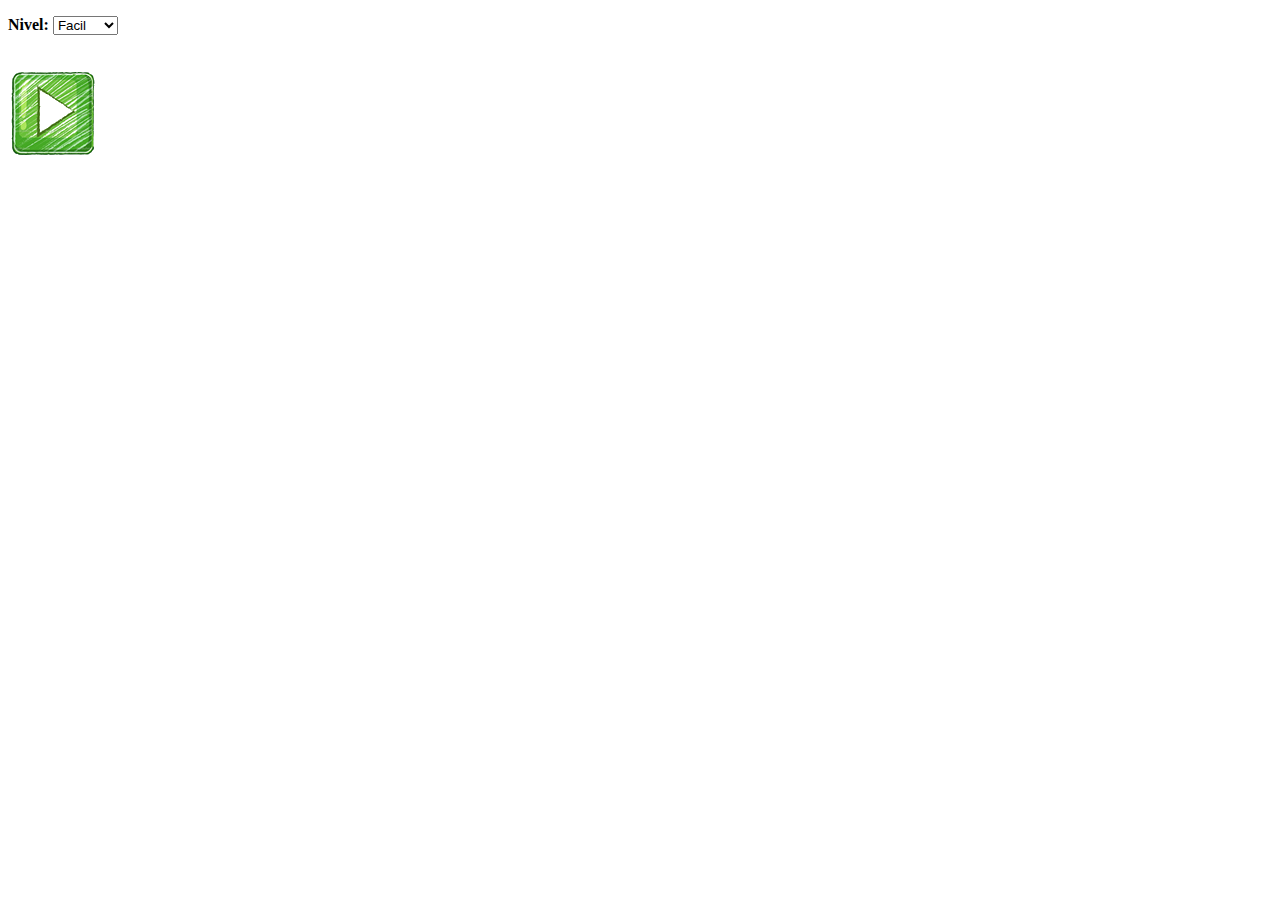
<file: estourando_baloes/index.html>
<!DOCTYPE HTML>
<html lang="pt-br">
	<head>
		<meta charset="UTF-8">

		<title>Estourando balões</title>

		<script language='Javascript'>
			
			function iniciaJogo(){
				var nivel_jogo = document.getElementById('niveljogo').value;
				window.location.href = 'jogo.html?'+nivel_jogo;
			}

		</script>
	</head>

	<body>
		<div>
			<p>
				<strong>Nivel: </strong>
				<select id="niveljogo">
					<option value="1">Facil</option>
					<option value="2">Normal</option>
					<option value="3">Dificil</option>
				</select>
			</p>
			<br />
			<img src="imagens/iniciar.png" onclick="iniciaJogo()" />
		</div>
	</body>
	
</html>
</file>
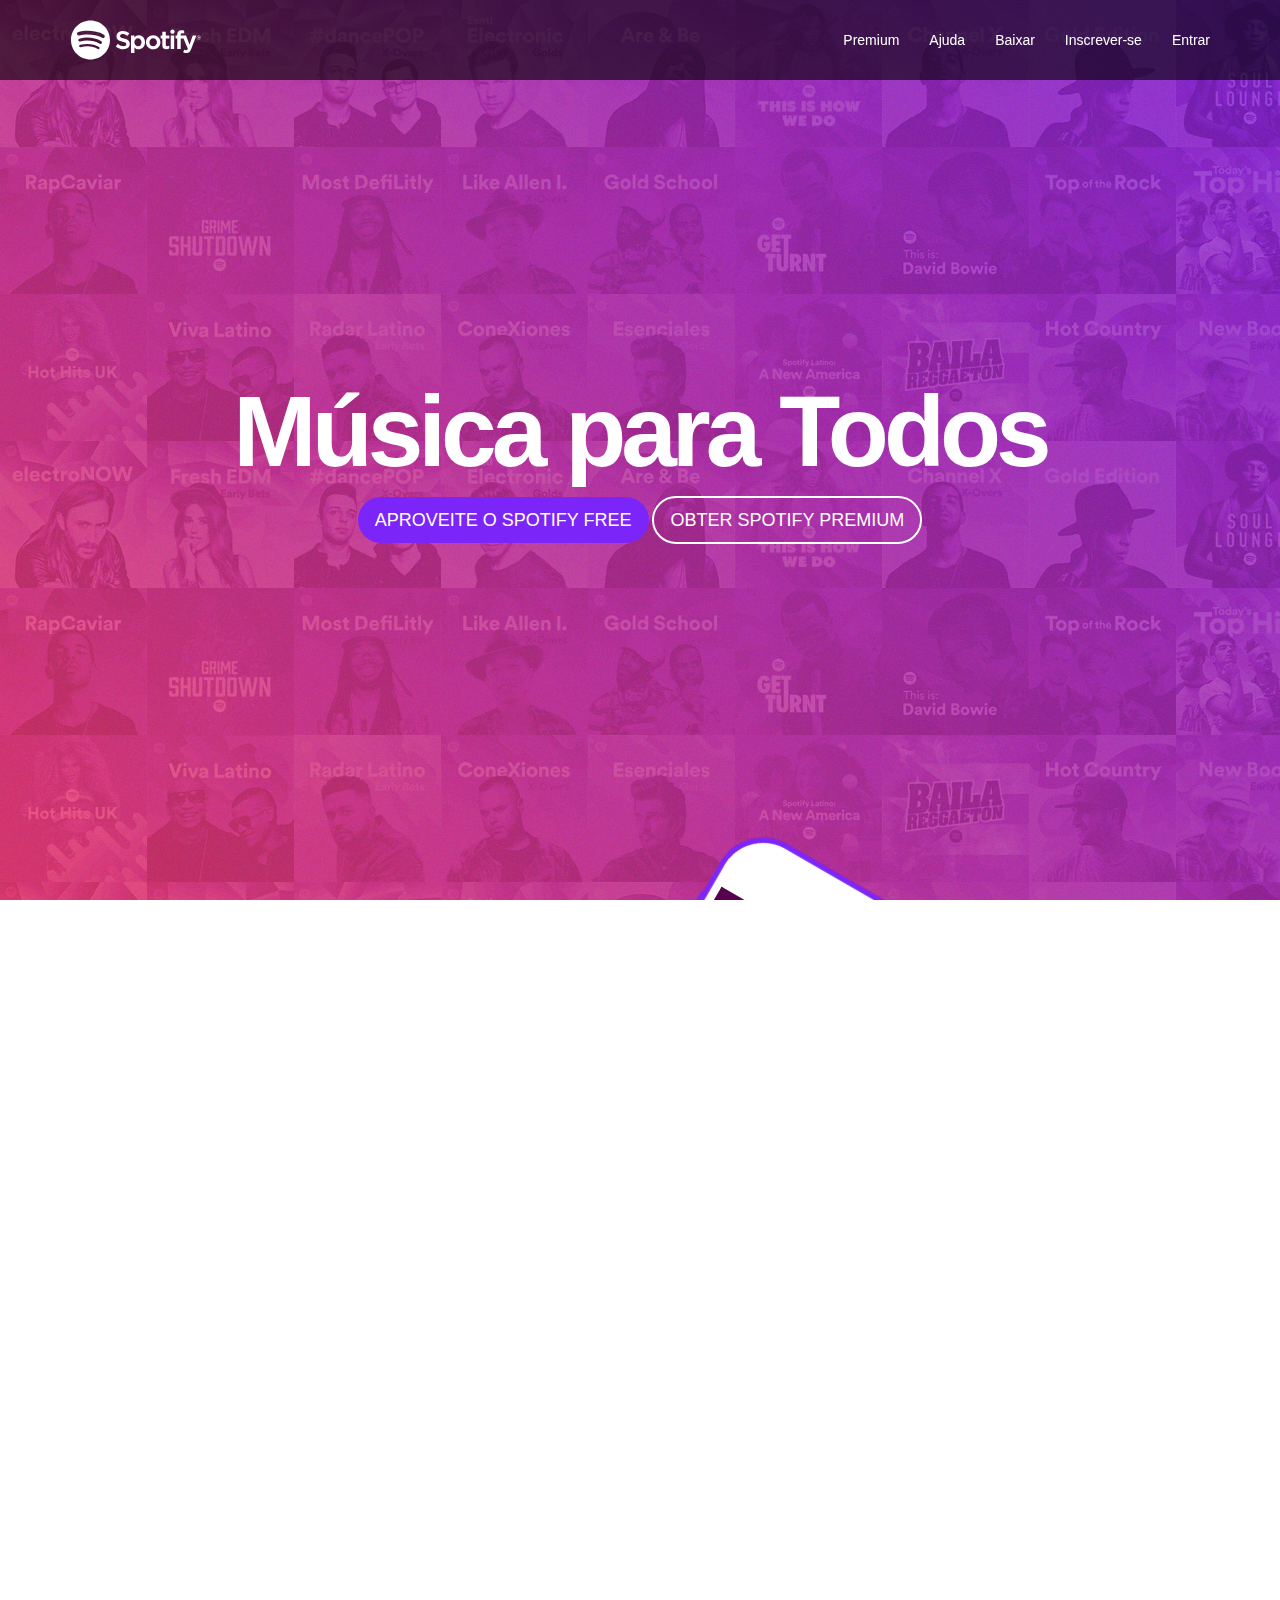
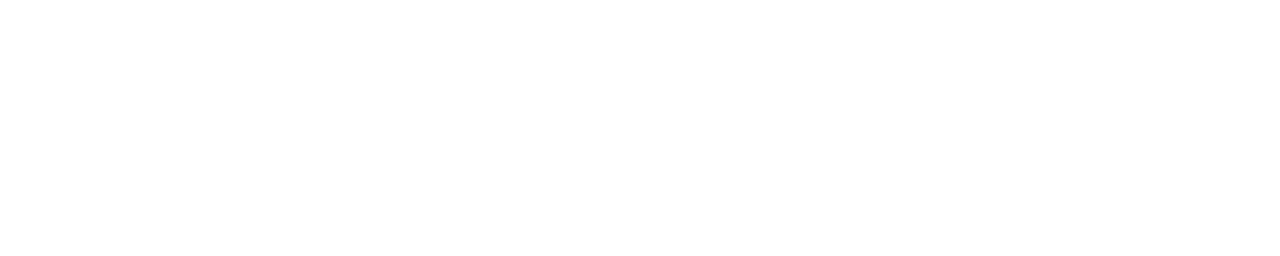
<file: projeto-inicial-spotify/index.html>
<!DOCTYPE html>
<html lang="pt-br">
  <head>
    <meta charset="utf-8">
    <meta http-equiv="X-UA-Compatible" content="IE=edge">
    <meta name="viewport" content="width=device-width, initial-scale=1">

    <title>Música para todos - Spotify</title>
    <link rel="icon" href="imagens/favicon.png">

    <!-- Bootstrap -->
    <link href="bootstrap/css/bootstrap.min.css" rel="stylesheet">
    <link href="estilo.css" rel="stylesheet">

    <!-- HTML5 shim and Respond.js for IE8 support of HTML5 elements and media queries -->
    <!-- WARNING: Respond.js doesn't work if you view the page via file:// -->
    <!--[if lt IE 9]>
      <script src="https://oss.maxcdn.com/html5shiv/3.7.2/html5shiv.min.js"></script>
      <script src="https://oss.maxcdn.com/respond/1.4.2/respond.min.js"></script>
    <![endif]-->
  </head>

  <body>

    <nav class="navbar navbar-fixed-top navbar-inverse navbar-transparente">
      <div class="container">

        <!-- header -->

        <div class="navbar-header">

          <!-- botao toggle -->
          <button type="button" class="navbar-toggle collapsed" data-toggle="collapse" data-target="#barra-navegacao">
            <span class="sr-only">alternar navegacao</span>
            <span class="icon-bar"></span>
            <span class="icon-bar"></span>
            <span class="icon-bar"></span>
          </button>

          <!-- Logo -->
          <a href="index.html" class="navbar-brand">
            <span class="img-logo">Spotify</span>
          </a>

        </div>

        <!-- navbar -->
        <div class="collapse navbar-collapse" id="barra-navegacao">
          <ul class="nav navbar-nav navbar-right">
            <li><a href="">Premium</a></li>
            <li><a href="">Ajuda</a></li>
            <li><a href="">Baixar</a></li>
            <li class="dividor" role="separator"></li>
            <li><a href="">Inscrever-se</a></li>
            <li><a href="">Entrar</a></li>
          </ul>
        </div>

      </div> <!-- /container -->
    </nav> <!-- /nav -->

    <!-- capa -->

    <div class="capa">
      <div class="texto-capa">
        <h1>Música para Todos</h1>
        <a href="" class="btn btn-lg btn-custom btn-roxo">Aproveite o Spotify free</a>
        <a href="" class="btn btn-lg btn-custom btn-branco">Obter Spotify Premium</a>
      </div>
    </div>

    <!-- conteudos -->
    <section id="servicos" class="visible-xs-block visible-sm-block">
      <div class="container">
        <div class="row">

          <!-- albuns -->
          <div class="col-md-6">
            <div class="row albuns">
              <div class="col-md-6">
                <img src="imagens/img1.jpg" class="img-responsive">
              </div>
              <div class="col-md-6">
                <img src="imagens/img2.jpg" class="img-responsive">
              </div>  
            </div><!-- /row -->

            <div class="row albuns">
              <div class="col-md-6">
                <img src="imagens/img3.jpg" class="img-responsive">
              </div>
              <div class="col-md-6">
                <img src="imagens/img4.jpg" class="img-responsive">
              </div>  
            </div><!-- /row -->
          </div>

          <!-- servicos -->
          <div class="col-md-6">
            <h2>O que o Spotify tem?</h2>
            <h3>Musicas</h3>
            <p>O Spotify tem milhões de músicas. Escute seus sons favoritos, descubra novas músicas e reúna seus favoritos em um só lugar. </p>
            <h3>Playlists</h3>
            <p> No Spotify você encontra uma playlist para cada momento. Todas feitas por fanáticos e especialistas da música. </p>
            <h3>Novos lancamentos</h3>
            <p>Escute os novos lançamentos de singles e álbuns da semana e veja o que está bombando no Top 50. </p>
          </div>
          
        </div>
      </div>
    </section>

    <section id="recursos">
      <div class="container">
        <div class="row">

          <!-- recursos -->
          <div class="col-md-4">
            <h2>Fácil.</h2>
            <h3>Buscar </h3>
            <p>Já sabe o que quer escutar? É só procurar e apertar o play.</p>
            <h3>Navegar</h3>
            <p> Veja os novos lançamentos, o que está bombando nas paradas e as melhores playlists para o seu momento.</p>
            <h3>Descobrir</h3>
            <p>Curta músicas novas toda segunda-feira com uma playlist personalizada pra você. Ou relaxe e curta uma das rádios. </p>
          </div>

          <!-- img recursos -->
          <div class="col-md-8">
            <div class="row rotacionar">
              <div class="col-md-6">
                <img src="imagens/iphone1.png" class="img-responsive">
              </div>
              <div class="col-md-6">
                <img src="imagens/iphone2.png" class="img-responsive">
              </div>  
            </div><!-- /row -->
          </div>

        </div>
      </div>
    </section>

    <!-- rodape -->

    <footer id="rodape">
      <div class="container">
        <div class="row">

          <div class="col-md-2">
            <span class="img-logo">Spotify</span>
          </div>

          <div class="col-md-2">
            <h4>company</h4>
            <ul class="nav">
              <li><a href="#">Sobre</a></li>
              <li><a href="#">Empregos</a></li>
              <li><a href="#">Imprensa</a></li>
              <li><a href="#">Novidades</a></li>
            </ul>
          </div>

          <div class="col-md-2">
            <h4>comunidades</h4>
            <ul class="nav">
              <li><a href="#">Artistas</a></li>
              <li><a href="#">Desenvolvedores</a></li>
              <li><a href="#">Marcas</a></li>
            </ul>
          </div>

          <div class="col-md-2">
            <h4>links uteis</h4>
            <ul class="nav">
              <li><a href="#">Ajuda</a></li>
              <li><a href="#">Presentes</a></li>
              <li><a href="#">Player da Web</a></li>
            </ul>
          </div>

          <div class="col-md-4">
            <ul class="nav">
              <li class="item-rede-social"><a href="#"><img src="imagens/facebook.png"></a></li>
              <li class="item-rede-social"><a href="#"><img src="imagens/twitter.png"></a></li>
              <li class="item-rede-social"><a href="#"><img src="imagens/instagram.png"></a></li>
            </ul>
          </div>
          
        </div><!-- /row -->
      </div>
    </footer>

    <!-- jQuery (necessary for Bootstrap's JavaScript plugins) -->
    <script src="https://ajax.googleapis.com/ajax/libs/jquery/1.11.3/jquery.min.js"></script>

    <!-- Include all compiled plugins (below), or include individual files as needed -->
    <script src="bootstrap/js/bootstrap.min.js"></script>
  </body>
</html>
</file>
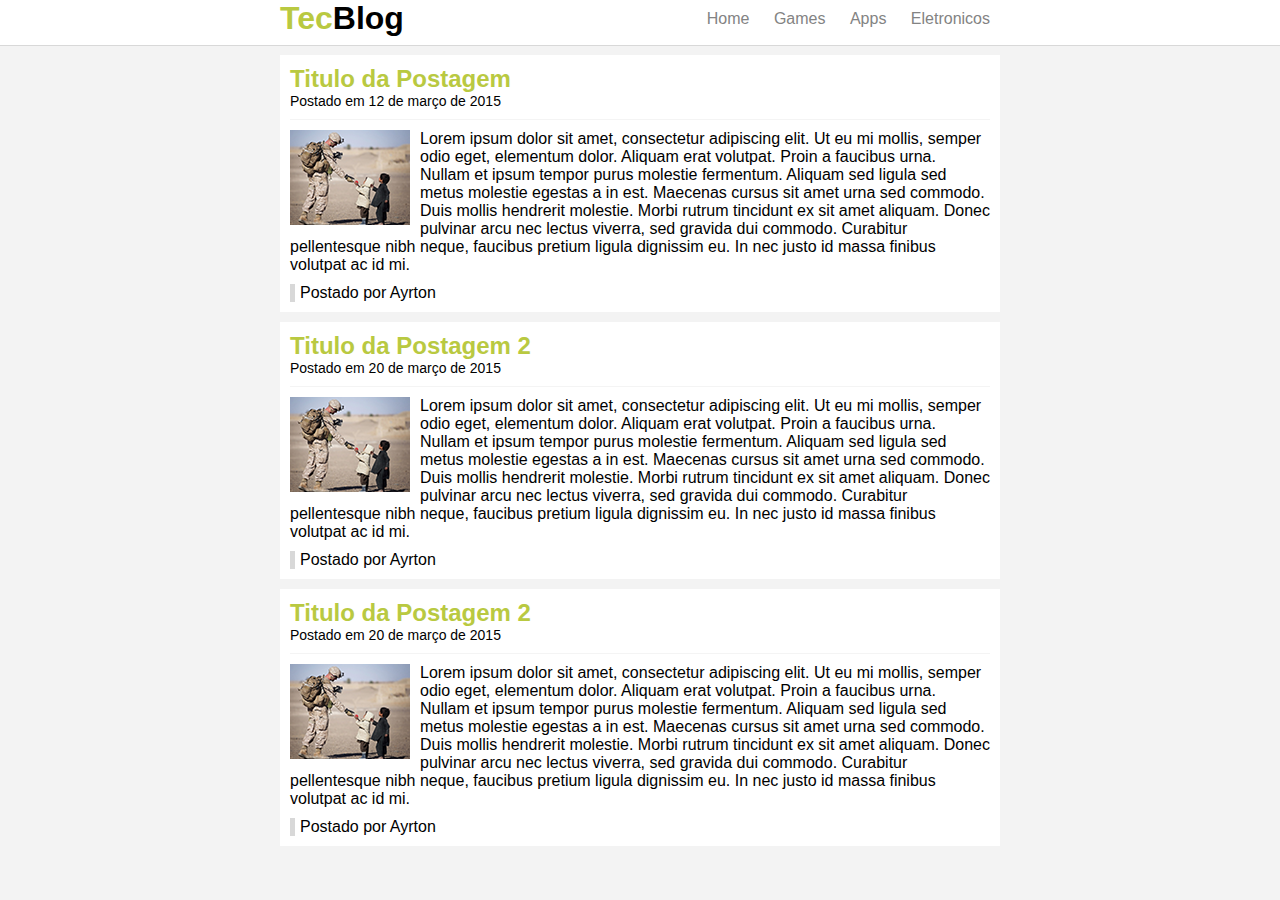
<file: TecBlog/index.html>
<!DOCTYPE html>
<html>

	<head>
		<title>TecBlog</title>
		<meta charset="utf-8" />
		<link rel="stylesheet" type="text/css" href="css/style.css" />
	</head>

	<body>

		<div id="navegacao">
			<div id="area">
				<h1 id="logo"><span class="verde">Tec</span>Blog</h1>
				<div id="menu">
					<a href="index.html">Home</a>
					<a href="games.html">Games</a>
					<a href="apps.html">Apps</a>
					<a href="eletronicos.html">Eletronicos</a>
				</div>
			</div>
		</div>

		<div id="area-principal">
			<div id="postagem">
				<h2>Titulo da Postagem</h2>
				<span class="data-postagem">Postado em 12 de março de 2015</span>
				<img class="img-postagem" src="img/imagem1.png">
				<p>
					Lorem ipsum dolor sit amet, consectetur adipiscing elit. Ut eu mi mollis, semper odio eget, elementum dolor. Aliquam erat volutpat. Proin a faucibus urna. Nullam et ipsum tempor purus molestie fermentum. Aliquam sed ligula sed metus molestie egestas a in est. Maecenas cursus sit amet urna sed commodo. Duis mollis hendrerit molestie. Morbi rutrum tincidunt ex sit amet aliquam. Donec pulvinar arcu nec lectus viverra, sed gravida dui commodo. Curabitur pellentesque nibh neque, faucibus pretium ligula dignissim eu. In nec justo id massa finibus volutpat ac id mi. 
				</p>
				<span class="postado">Postado por Ayrton</span>
			</div>

			<div id="postagem">
				<h2>Titulo da Postagem 2</h2>
				<span class="data-postagem">Postado em 20 de março de 2015</span>
				<img class="img-postagem" src="img/imagem1.png">
				<p>
					Lorem ipsum dolor sit amet, consectetur adipiscing elit. Ut eu mi mollis, semper odio eget, elementum dolor. Aliquam erat volutpat. Proin a faucibus urna. Nullam et ipsum tempor purus molestie fermentum. Aliquam sed ligula sed metus molestie egestas a in est. Maecenas cursus sit amet urna sed commodo. Duis mollis hendrerit molestie. Morbi rutrum tincidunt ex sit amet aliquam. Donec pulvinar arcu nec lectus viverra, sed gravida dui commodo. Curabitur pellentesque nibh neque, faucibus pretium ligula dignissim eu. In nec justo id massa finibus volutpat ac id mi. 
				</p>
				<span class="postado">Postado por Ayrton</span>
			</div>

			<div id="postagem">
				<h2>Titulo da Postagem 2</h2>
				<span class="data-postagem">Postado em 20 de março de 2015</span>
				<img class="img-postagem" src="img/imagem1.png">
				<p>
					Lorem ipsum dolor sit amet, consectetur adipiscing elit. Ut eu mi mollis, semper odio eget, elementum dolor. Aliquam erat volutpat. Proin a faucibus urna. Nullam et ipsum tempor purus molestie fermentum. Aliquam sed ligula sed metus molestie egestas a in est. Maecenas cursus sit amet urna sed commodo. Duis mollis hendrerit molestie. Morbi rutrum tincidunt ex sit amet aliquam. Donec pulvinar arcu nec lectus viverra, sed gravida dui commodo. Curabitur pellentesque nibh neque, faucibus pretium ligula dignissim eu. In nec justo id massa finibus volutpat ac id mi. 
				</p>
				<span class="postado">Postado por Ayrton</span>
			</div>
		</div>

	</body>
</html>
</file>
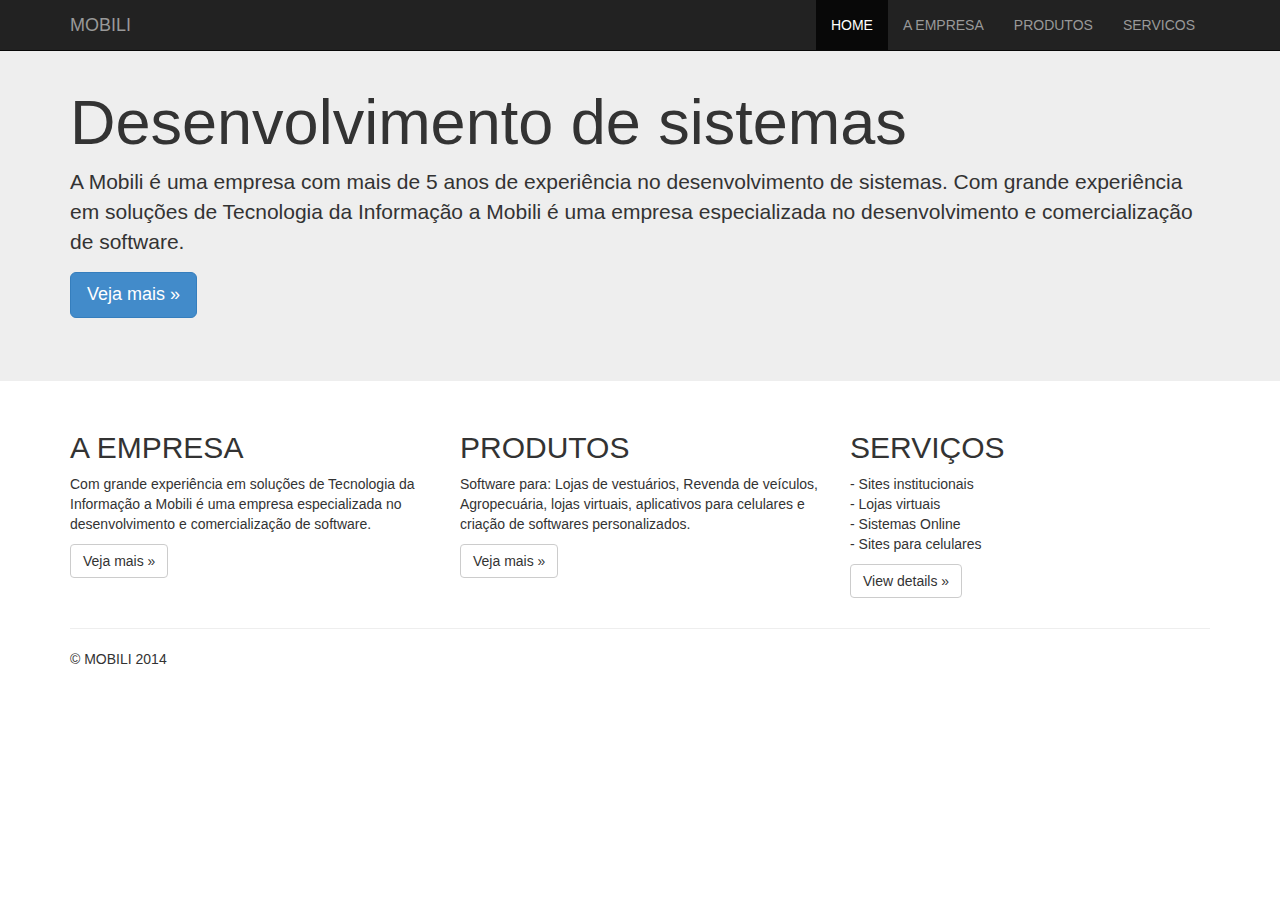
<file: WebCourse/index.html>
<!DOCTYPE html><!-- doctype do HTML5 -->
<html>
	<head>
		<title>bootstrap aula</title>
		
		<!-- Importante para habilitar os recursos de Responsividade em conjunto com o CSS -->
		<meta name="viewport" content="width=device-width, initial-scale=1.0" />
		<meta http-equiv="Content-Type" content="text/html; charset=UTF-8" />
		
		<script src="http://code.jquery.com/jquery-1.10.2.min.js"></script>
        <script src="js/bootstrap.js"></script>
  		        
  		<link rel="stylesheet" href="css/bootstrap.css">
      
	</head>
	
<body>
		
    <!-- Início da barra de navegação -->
	<div class="navbar navbar-inverse navbar-fixed-top">
		<div class="container">
            
            <!-- botao utilizado para abrir menu em dispositivos resolucao menor -->
          	<button type="button" class="navbar-toggle" data-toggle="collapse" data-target=".navbar-collapse">
            	<span class="icon-bar"></span>
            	<span class="icon-bar"></span>
            	<span class="icon-bar"></span>
          	</button>
            
            <!-- logo do site -->
            <a class="navbar-brand" href="#">MOBILI</a>
			
			<!-- inicio menu -->
            <div class="navbar-collapse collapse navbar-right">
              <ul class="nav navbar-nav">
                <li class="active"><a href="#">HOME</a></li>
                <li><a href="#about">A EMPRESA</a></li>
                <li><a href="#contact">PRODUTOS</a></li>
                <li><a href="#contact">SERVICOS</a></li>
              </ul>
            </div>
            <!-- fim menu -->
            
		</div>
	</div>
	<!-- Fim da barra de navegação -->
	
   <!-- Cria area principal de marketing de um site -->
    <div class="jumbotron">
      <div class="container">
      	<br />
        <h1>Desenvolvimento de sistemas</h1>
        <p>
        	A Mobili é uma empresa com mais de 5 anos de experiência no desenvolvimento de sistemas.
        	Com grande experiência em soluções de Tecnologia da Informação a Mobili é uma empresa especializada 
        	no desenvolvimento e comercialização de software.
        </p>
        <p><a class="btn btn-primary btn-lg" role="button">Veja mais &raquo;</a></p>
      </div>
    </div>

    <div class="container"><!-- container -->
      <!-- Criação de colunas -->
      <div class="row">
      	
        <div class="col-md-4">
          <h2>A EMPRESA</h2>
          <p>
          	Com grande experiência em soluções de Tecnologia da Informação a Mobili é uma empresa especializada no 
          	desenvolvimento e comercialização de software.
          </p>
          <p><a class="btn btn-default" href="#">Veja mais &raquo;</a></p>
        </div>
        
        <div class="col-md-4">
          <h2>PRODUTOS</h2>
          <p>
          	Software para: Lojas de vestuários, Revenda de veículos, Agropecuária, lojas virtuais, aplicativos para celulares e 
          	criação de softwares personalizados.
          </p>
          <p><a class="btn btn-default" href="#">Veja mais &raquo;</a></p>
        </div>
        
        <div class="col-md-4">
          <h2>SERVIÇOS</h2>
          <p>
          	   - Sites institucionais
			   <br />- Lojas virtuais
			   <br />- Sistemas Online
			   <br />- Sites para celulares
          </p>
          <p><a class="btn btn-default" href="#">View details &raquo;</a></p>
        </div>
        
      </div>

      <hr>

      <footer>
        <p>&copy; MOBILI 2014</p>
      </footer>
    </div> <!-- /container -->

	</body>
	
</html>
</file>
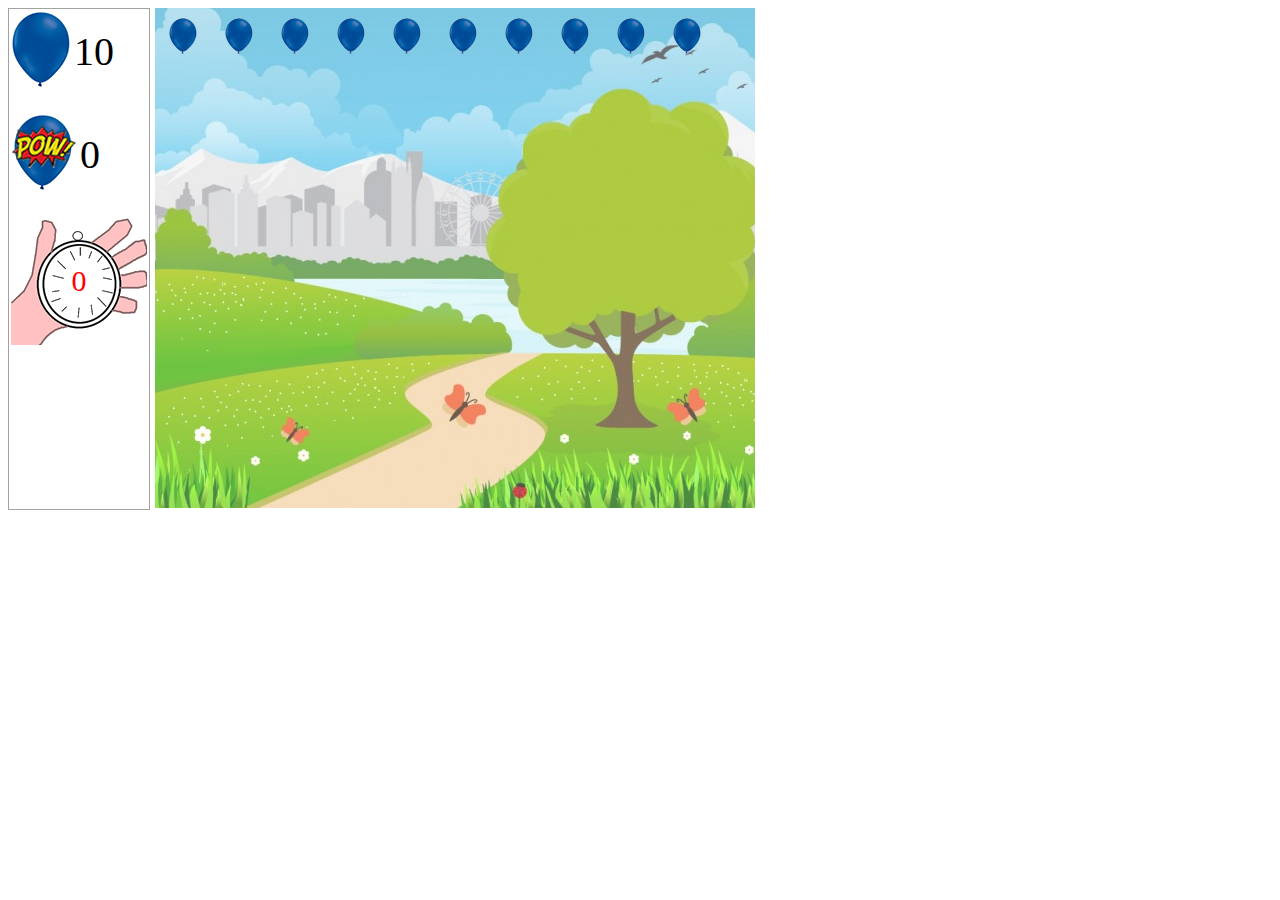
<file: estourando_baloes/jogo.html>
<!DOCTYPE HTML>
<html lang="pt-br">
	<head>
		<meta charset="UTF-8">

		<title>Estourando balões</title>

		<script src="jogo.js"></script>

	</head>

	<body onload="iniciaJogo()">
		<div style="float: left; width: auto; height: 500px; background: #FFF; border: solid 1px #a2a2a2; margin-right: 5px">
			<table border="0">
				<tr>
					<td>
						<img src="imagens/balao_azul_grande.png" />
					</td>
					<td>
						<span id="baloes_inteiros" style="font-size: 40px"></span>
					</td>
				</tr>
			</table>
			<br />

			<table border="0">
				<tr>
					<td>
						<img src="imagens/balao_azul_grande_estourado.png" />
					</td>
					<td>
						<span id="baloes_estourados" style="font-size: 40px"></span>
					</td>
				</tr>
			</table>
			<br />

			<table border="0" style="width: 140px; height: 132px;">
				<tr>
					<td style="background: url('imagens/cronometro.png'); text-align: center;">
						<span id="cronometro" style="color: red; font-size: 30px;"></span>
					</td>
				</tr>
			</table>
		</div>

		<div id="cenario" style="float: left; width: 600px; height: 500px; background: url('imagens/cenario.png'); background-position: bottom;">
			
		</div>

	</body>
</html>
</file>
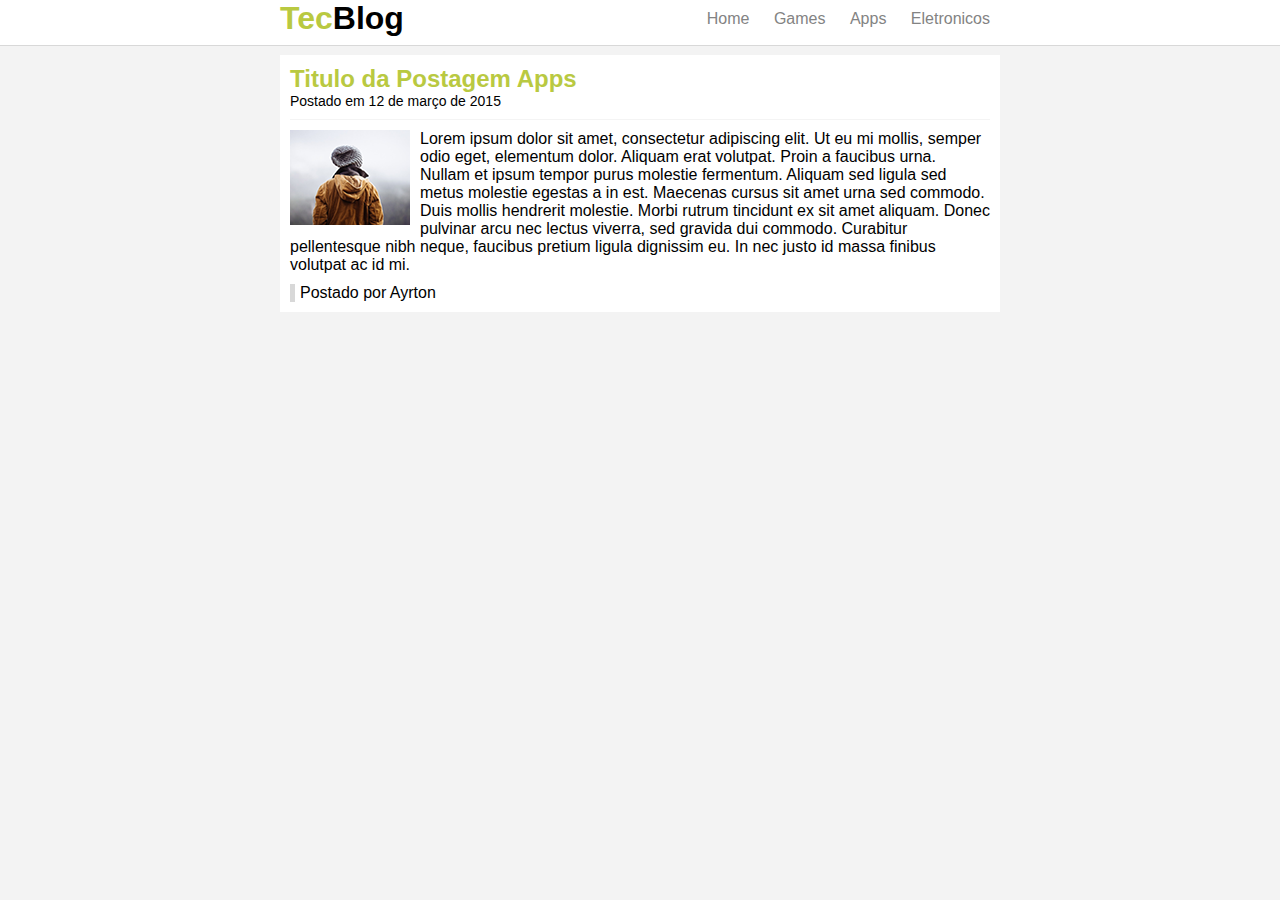
<file: TecBlog/apps.html>
<!DOCTYPE html>
<html>

	<head>
		<title>Apps</title>
		<meta charset="utf-8" />
		<link rel="stylesheet" type="text/css" href="css/style.css" />
	</head>

	<body>

		<div id="navegacao">
			<div id="area">
				<h1 id="logo"><span class="verde">Tec</span>Blog</h1>
				<div id="menu">
					<a href="index.html">Home</a>
					<a href="games.html">Games</a>
					<a href="apps.html">Apps</a>
					<a href="eletronicos.html">Eletronicos</a>
				</div>
			</div>
		</div>

		<div id="area-principal">
			<div id="postagem">
				<h2>Titulo da Postagem Apps</h2>
				<span class="data-postagem">Postado em 12 de março de 2015</span>
				<img class="img-postagem" src="img/imagem2.png">
				<p>
					Lorem ipsum dolor sit amet, consectetur adipiscing elit. Ut eu mi mollis, semper odio eget, elementum dolor. Aliquam erat volutpat. Proin a faucibus urna. Nullam et ipsum tempor purus molestie fermentum. Aliquam sed ligula sed metus molestie egestas a in est. Maecenas cursus sit amet urna sed commodo. Duis mollis hendrerit molestie. Morbi rutrum tincidunt ex sit amet aliquam. Donec pulvinar arcu nec lectus viverra, sed gravida dui commodo. Curabitur pellentesque nibh neque, faucibus pretium ligula dignissim eu. In nec justo id massa finibus volutpat ac id mi. 
				</p>
				<span class="postado">Postado por Ayrton</span>
			</div>


		</div>

	</body>
</html>
</file>
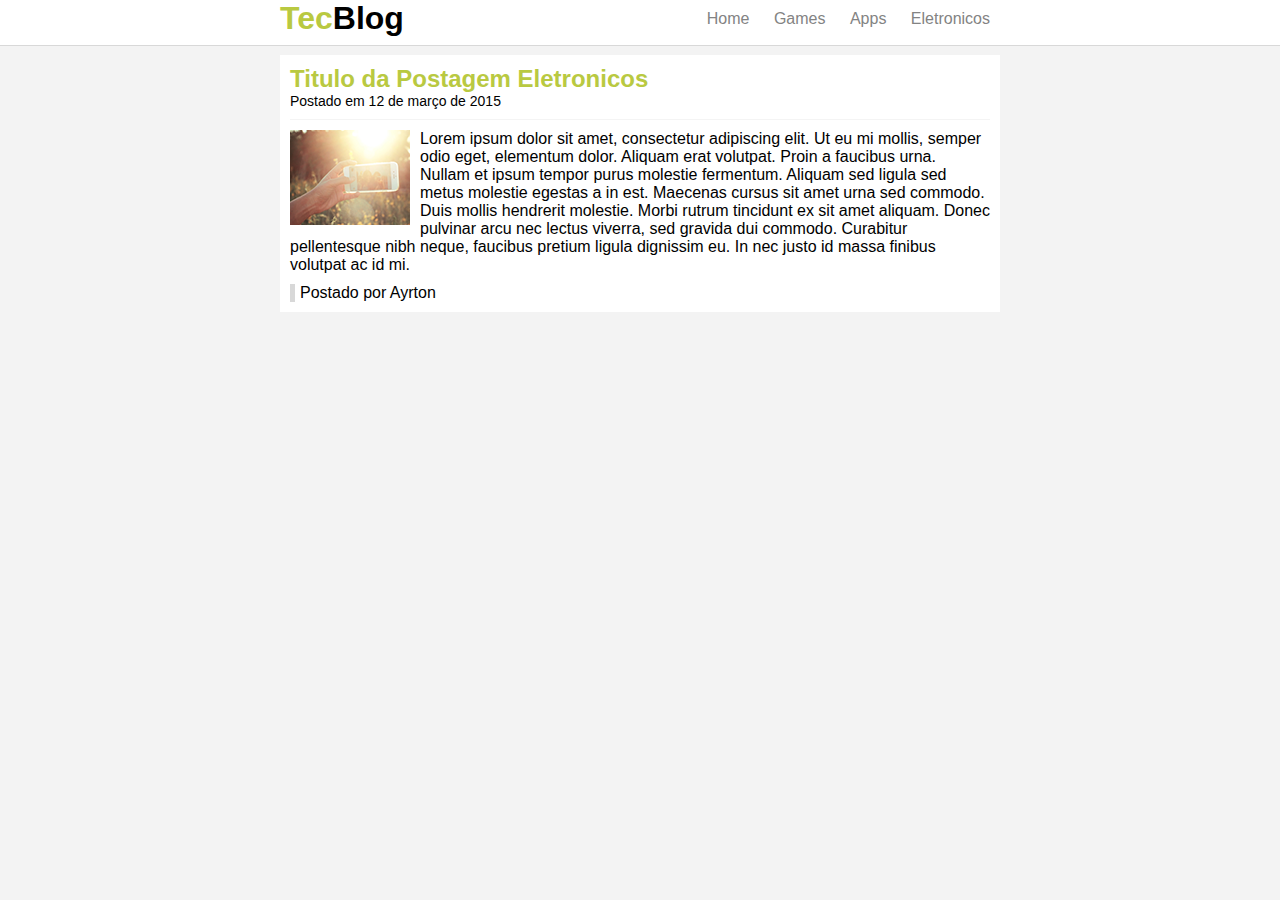
<file: TecBlog/eletronicos.html>
<!DOCTYPE html>
<html>

	<head>
		<title>Eletronicos</title>
		<meta charset="utf-8" />
		<link rel="stylesheet" type="text/css" href="css/style.css" />
	</head>

	<body>

		<div id="navegacao">
			<div id="area">
				<h1 id="logo"><span class="verde">Tec</span>Blog</h1>
				<div id="menu">
					<a href="index.html">Home</a>
					<a href="games.html">Games</a>
					<a href="apps.html">Apps</a>
					<a href="eletronicos.html">Eletronicos</a>
				</div>
			</div>
		</div>

		<div id="area-principal">
			<div id="postagem">
				<h2>Titulo da Postagem Eletronicos</h2>
				<span class="data-postagem">Postado em 12 de março de 2015</span>
				<img class="img-postagem" src="img/imagem5.png">
				<p>
					Lorem ipsum dolor sit amet, consectetur adipiscing elit. Ut eu mi mollis, semper odio eget, elementum dolor. Aliquam erat volutpat. Proin a faucibus urna. Nullam et ipsum tempor purus molestie fermentum. Aliquam sed ligula sed metus molestie egestas a in est. Maecenas cursus sit amet urna sed commodo. Duis mollis hendrerit molestie. Morbi rutrum tincidunt ex sit amet aliquam. Donec pulvinar arcu nec lectus viverra, sed gravida dui commodo. Curabitur pellentesque nibh neque, faucibus pretium ligula dignissim eu. In nec justo id massa finibus volutpat ac id mi. 
				</p>
				<span class="postado">Postado por Ayrton</span>
			</div>


		</div>

	</body>
</html>
</file>
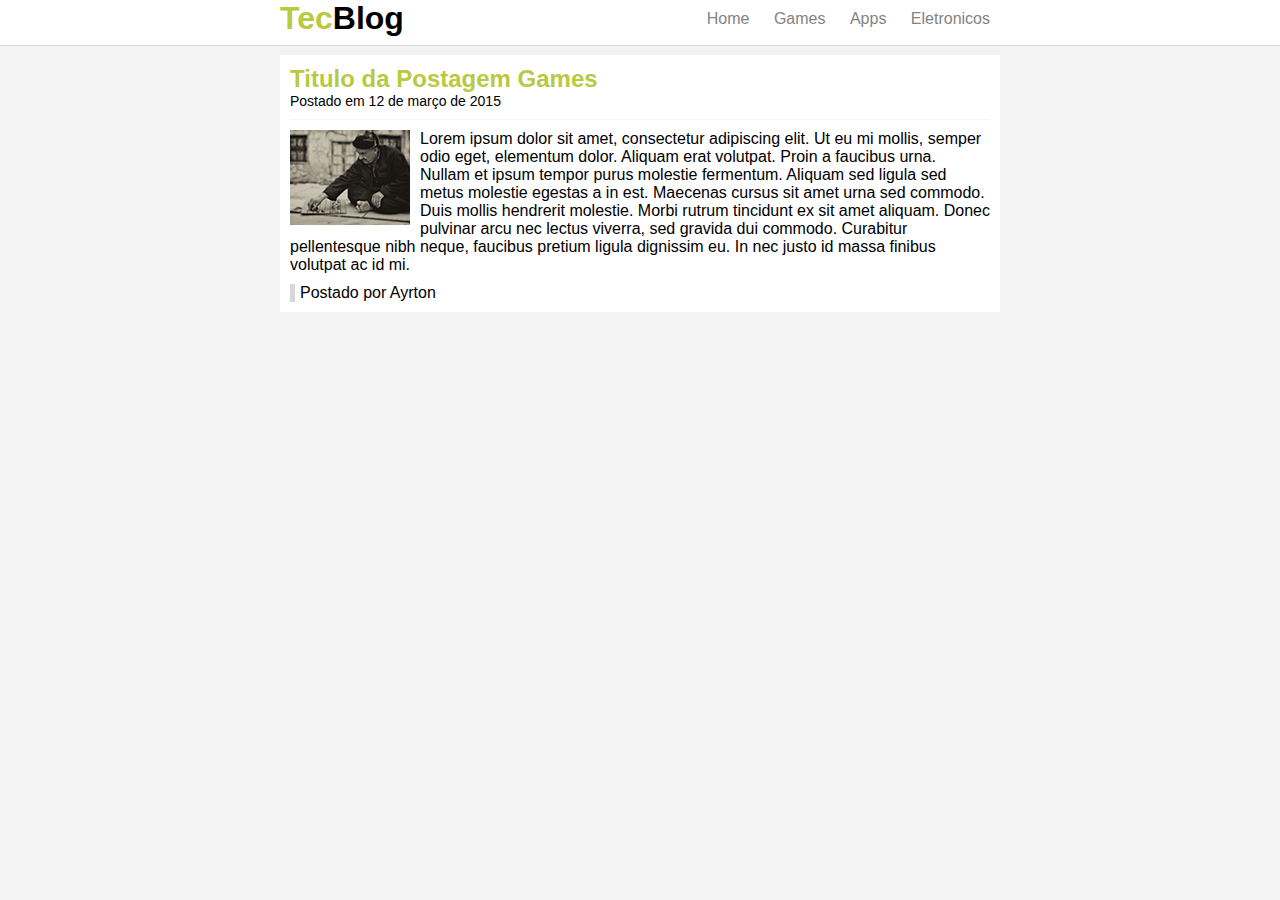
<file: TecBlog/games.html>
<!DOCTYPE html>
<html>

	<head>
		<title>Games</title>
		<meta charset="utf-8" />
		<link rel="stylesheet" type="text/css" href="css/style.css" />
	</head>

	<body>

		<div id="navegacao">
			<div id="area">
				<h1 id="logo"><span class="verde">Tec</span>Blog</h1>
				<div id="menu">
					<a href="index.html">Home</a>
					<a href="games.html">Games</a>
					<a href="apps.html">Apps</a>
					<a href="eletronicos.html">Eletronicos</a>
				</div>
			</div>
		</div>

		<div id="area-principal">
			<div id="postagem">
				<h2>Titulo da Postagem Games</h2>
				<span class="data-postagem">Postado em 12 de março de 2015</span>
				<img class="img-postagem" src="img/imagem3.png">
				<p>
					Lorem ipsum dolor sit amet, consectetur adipiscing elit. Ut eu mi mollis, semper odio eget, elementum dolor. Aliquam erat volutpat. Proin a faucibus urna. Nullam et ipsum tempor purus molestie fermentum. Aliquam sed ligula sed metus molestie egestas a in est. Maecenas cursus sit amet urna sed commodo. Duis mollis hendrerit molestie. Morbi rutrum tincidunt ex sit amet aliquam. Donec pulvinar arcu nec lectus viverra, sed gravida dui commodo. Curabitur pellentesque nibh neque, faucibus pretium ligula dignissim eu. In nec justo id massa finibus volutpat ac id mi. 
				</p>
				<span class="postado">Postado por Ayrton</span>
			</div>


		</div>

	</body>
</html>
</file>
<file: projeto-inicial-spotify/estilo.css>
/*
*
* @author Ayrton Lima
* @version 0.1
*/

/* ===================== layout =================== */

html, body, .capa {
	height: 100%;
	overflow: auto;
}

body {
	background: url('imagens/capa.png'), url('imagens/ruido.png'), linear-gradient(50deg,#ff4169,#7c26f8);
	background-attachment: fixed;
	font-family: Helvetica, Arial, Sans-Serif;
	overflow-x: hidden;
}

/* -- barra de navegacao -- */

.img-logo {
	height: 40px;
	width: 132px;
	display: block;
	background: url('imagens/spotify.svg') no-repeat;
	background-size: contain;
	color: transparent;
}

nav.navbar-transparente {
	padding: 15px 0px;
	background: rgba(0,0,0,0.6);
	border: none;
}

.navbar-brand {
	padding: 5px 15px;
}

.divisor {
	width: 1px;
	height: 16px;
	background: white;
	margin: 16px 10px;
}

.navbar-inverse .navbar-nav>li>a, footer .nav a {
	color: white;
}

.navbar-inverse .navbar-nav>li>a:hover, footer .nav a:hover {
	color: #9bf0e1;
	background: none;
}

/* -- Imagem de capa -- */

.capa {
	display: table;
	width: 100%;
}

.texto-capa {
	text-align: center;
	color: white;
	display: table-cell;
	vertical-align: middle;
}

/* -- Botoes  -- */

.btn-custom {
	color: white;
	border-radius: 500px;
	-webkit-border-radius: 500px;
	-moz-border-radius: 500px;
	text-transform: uppercase;
	transition: background 0.6s, color 0.6s;   
}

.btn-roxo {
	background: #7c25f8;
}

.btn-roxo:hover {
	background-color: #6207e3;
	color: white;
}

.btn-branco {
	border: 2px solid white; 
}

.btn-branco:hover {
	background-color: white;
	color: black;
}

/* -- secao servico  -- */

#servicos {
	background: white;
	padding-top: 20px;
	padding-bottom: 20px; 
}

.albuns {
	padding: 10px 0px 10px 0px;
}

/* -- secao recursos  -- */

#recursos {
	padding-top: 20px;
	padding-bottom: 20px;
	color: white; 
}

.rotacionar {
	transform: rotate(30deg);
	-ms-transform: rotate(30deg);
	-webkit-transform: rotate(30deg);
	padding-left: 80px;
}

/* -- rodape  -- */

footer {
	background: #000;
	padding: 50px 0px 20px 0px;
	position: relative;
}

.item-rede-social {
	float: right;	
}

/* ===================== tipografia =============== */

h1 {
	font-weight: 900;
	letter-spacing: -0.05em;
	margin-bottom: : 50px;
}

h2 {
	font-size: 50px;
	font-weight: 700;
	letter-spacing: -0.04em;
}

h3 {
	font-size: 35px;
	font-weight: 700;
	letter-spacing: -0.04em;
}

#rodape h4 {
	color: #919496;
	font-size: 12px;
	text-transform: uppercase;
}

#servicos h2, #servicos h3 {
	color: #7c25f8;
}

#recursos h3 {
	color: #9bf0e1;
}

/* ===================== Midia Queries =============== */

/* xs < 768 */
@media screen and (max-width: 767px) {
	h1 {
		font-size: 50px;
	}
	.btn-custom {
		margin: 10px 15px;
	}
}

/* sm */
@media screen and (min-width: 768px) {
	h1 {
		font-size: 70px;
	}
}

/* md */
@media screen and (min-width: 992px) {
	h1 {
		font-size: 80px;
	}
}

/* lg */
@media screen and (min-width: 1200px) {
	h1 {
		font-size: 100px;
	}
}
</file>
<file: TecBlog/css/style.css>
/*Limpar as formatacoes primeiro*/
*{
	margin: 0;
	padding: 0;
}

body{
	font-size: 16px;
	font-family: "Trebuchet MS", Helvetica, sans-serif;
	background: #f3f3f3;
}

h2{
	color: #b9c941;
}

#navegacao{
	background: #fff;
	border-bottom: 1px solid #d8d8d8;
	height: 45px;
	position: fixed;
	width: 100%;
	top: 0;
}

#area{
	width: 720px;
	margin: 0 auto;
}

#area-principal{
	width: 720px;
	margin: 55px auto 10px auto;
}

#logo{
	float: left;
}

#menu{
	float: right;
	padding: 10px 0;
}

#postagem{
	background: #fff;
	padding: 10px;
	margin-bottom: 10px;
}

/*Formatacao do menu*/
a{
	text-decoration: none;
	padding: 5px 10px;
}
/*Links nao visitados*/
a:link {
	color: #838383;
}

/*Links visitados*/
a:visited {
	color: #838383;
}

/*Links hover*/
a:hover {
	color: #fff;
	background: #b9c941
}

/*Links active*/
a:active {
	color: #535353;
}

/*Classes*/

.verde{
	color: #b9c941;
}

.data-postagem{
	font-size: 14px;
	border-bottom: 1px solid #f4f4f4;
	display: block;
	padding-bottom: 10px;
	margin-bottom: 10px;
}

.img-postagem{
	float: left;
	margin: 0 10px 5px 0;
}

.postado{
	border-left: 5px solid #d8d8d8;
	padding-left: 5px;
	display: block;
	margin-top: 10px;
}
</file>
